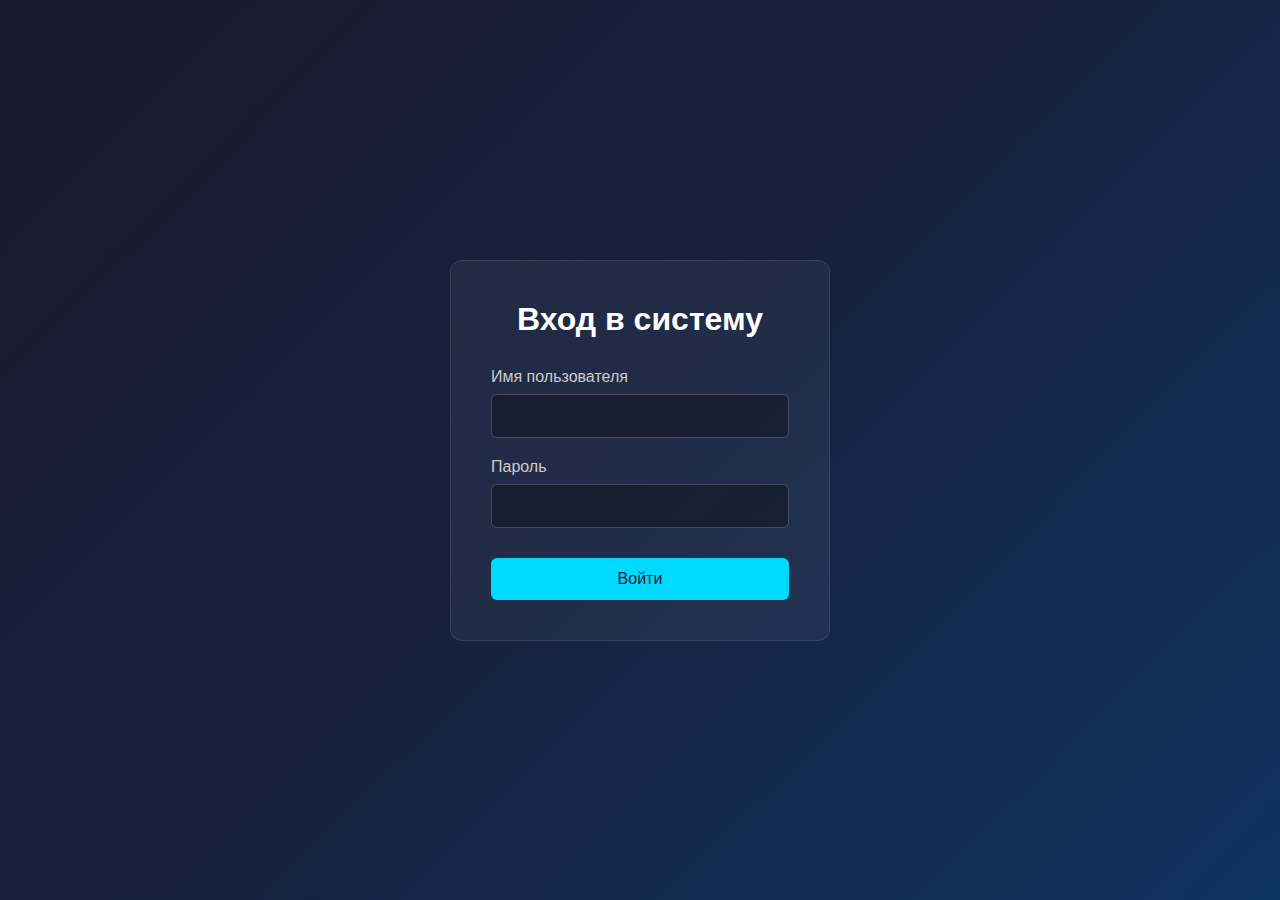
<file: index.html>
<!DOCTYPE html>
<html lang="ru">
<head>
  <meta charset="UTF-8">
  <meta name="viewport" content="width=device-width, initial-scale=1.0">
  <title>Вход в систему</title>
  <link rel="stylesheet" href="/static/css/style.css">
</head>
<body>
  <div class="login-page">
    <div class="login-box">
      <h1>Вход в систему</h1>
      <div id="message" class="message hidden"></div>
      <form id="loginForm">
        <div class="form-group">
          <label for="name">Имя пользователя</label>
          <input type="text" id="name" name="name" required>
        </div>
        <div class="form-group">
          <label for="password">Пароль</label>
          <input type="password" id="password" name="password" required>
        </div>
        <button type="submit" class="btn btn-primary">Войти</button>
      </form>
    </div>
  </div>
  <script src="/static/js/api.js"></script>
  <script>
    if (isLoggedIn()) {
      window.location.href = '/dashboard.html';
    }
    document.getElementById('loginForm').addEventListener('submit', async (e) => {
      e.preventDefault();
      const msg = document.getElementById('message');
      msg.className = 'message hidden';
      const name = document.getElementById('name').value.trim();
      const password = document.getElementById('password').value;
      const result = await login(name, password);
      if (result.success) {
        window.location.href = '/dashboard.html';
      } else {
        msg.textContent = result.message || 'Ошибка входа';
        msg.className = 'message error';
      }
    });
  </script>
</body>
</html>
</file>
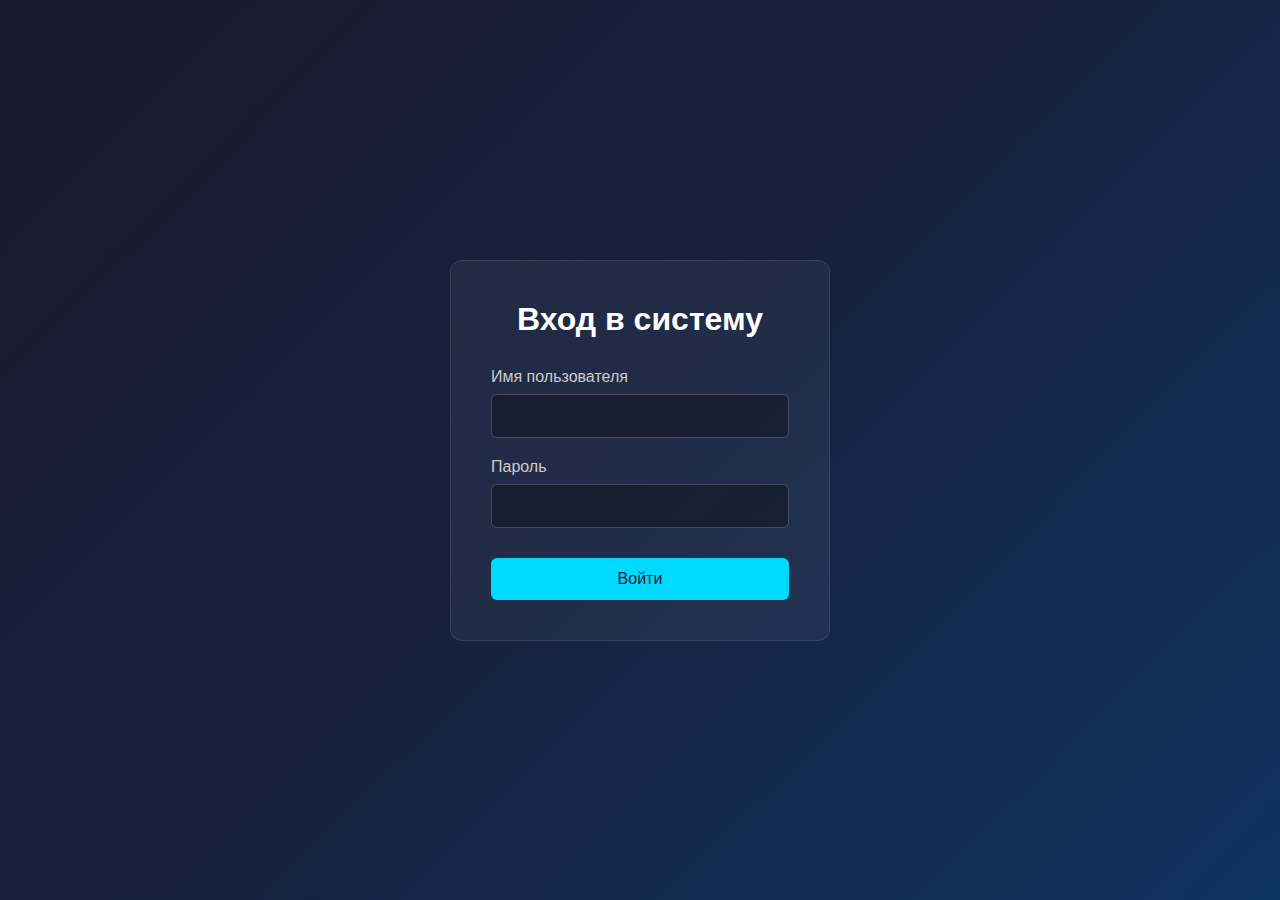
<file: dashboard.html>
<!DOCTYPE html>
<html lang="ru">
<head>
  <meta charset="UTF-8">
  <meta name="viewport" content="width=device-width, initial-scale=1.0">
  <title>Панель управления</title>
  <link rel="stylesheet" href="/static/css/style.css">
</head>
<body>
  <header>
    <nav>
      <div>
        <a href="/dashboard.html">Главная</a>
        <a href="/workers.html">Сотрудники</a>
        <a href="/departments.html">Отделы</a>
        <a href="/equipment.html">Оборудование</a>
        <a href="/records.html">Выдача</a>
        <a href="/reports.html">Отчёты</a>
      </div>
      <div>
        <span class="user-info" id="userInfo"></span>
        <button class="logout-btn" onclick="logout()">Выход</button>
      </div>
    </nav>
  </header>
  <div class="container">
    <div class="card">
      <h2>Добро пожаловать</h2>
      <p id="welcomeText">Вы вошли в систему учёта оборудования.</p>
    </div>
    <div class="card">
      <h2>Быстрые ссылки</h2>
      <p><a href="/workers.html" >Сотрудники</a> — просмотр и управление сотрудниками отдела</p>
      <p><a href="/departments.html">Отделы</a> — список отделов организации</p>
      <p><a href="/equipment.html">Оборудование</a> — каталог оборудования</p>
      <p><a href="/records.html">Выдача</a> — оформление выдачи оборудования</p>
      <p><a href="/reports.html">Отчёты</a> — экспорт отчётов в PDF</p>
    </div>
  </div>
  <script src="/static/js/api.js"></script>
  <script>
    requireAuth();
    const user = getCurrentUser();
    document.getElementById('userInfo').textContent = user?.name ? user.name + ' (' + (user.jobtitle || '') + ')' : '';
    if (user?.name) {
      document.getElementById('welcomeText').textContent = user.name + ', вы вошли в систему учёта оборудования.';
    }
  </script>
</body>
</html>
</file>
<file: static/css/style.css>
* {
  margin: 0;
  padding: 0;
  box-sizing: border-box;
}

body {
  font-family: 'Segoe UI', Tahoma, Geneva, Verdana, sans-serif;
  background: linear-gradient(135deg, #1a1a2e 0%, #16213e 50%, #0f3460 100%);
  min-height: 100vh;
  color: #e8e8e8;
}

.container {
  max-width: 1200px;
  margin: 0 auto;
  padding: 20px;
}

/* Header / Nav */
header {
  background: rgba(0, 0, 0, 0.3);
  padding: 15px 20px;
  margin-bottom: 30px;
  border-bottom: 1px solid rgba(255, 255, 255, 0.1);
}

nav {
  display: flex;
  justify-content: space-between;
  align-items: center;
  flex-wrap: wrap;
  gap: 15px;
}

nav a {
  color: #00d9ff;
  text-decoration: none;
  padding: 8px 16px;
  border-radius: 6px;
  transition: background 0.2s;
}

nav a:hover {
  background: rgba(0, 217, 255, 0.2);
}

nav .user-info {
  color: #aaa;
  font-size: 0.9em;
}

a {
  /* text-decoration: none; */
  color: #fff;
}

/* Login page */
.login-page {
  display: flex;
  justify-content: center;
  align-items: center;
  min-height: 100vh;
}

.login-box {
  background: rgba(255, 255, 255, 0.05);
  border: 1px solid rgba(255, 255, 255, 0.1);
  border-radius: 12px;
  padding: 40px;
  width: 100%;
  max-width: 380px;
}

.login-box h1 {
  text-align: center;
  margin-bottom: 30px;
  color: #fff;
}

.form-group {
  margin-bottom: 20px;
}

.form-group label {
  display: block;
  margin-bottom: 8px;
  color: #ccc;
}

.form-group input {
  width: 100%;
  padding: 12px 15px;
  border: 1px solid rgba(255, 255, 255, 0.2);
  border-radius: 6px;
  background: rgba(0, 0, 0, 0.3);
  color: #fff;
  font-size: 1em;
}

.form-group input:focus {
  outline: none;
  border-color: #00d9ff;
}

.btn {
  display: inline-block;
  padding: 12px 24px;
  border: none;
  border-radius: 6px;
  cursor: pointer;
  font-size: 1em;
  transition: opacity 0.2s;
}

.btn:hover {
  opacity: 0.9;
}

.btn-primary {
  background: #00d9ff;
  color: #1a1a2e;
  width: 100%;
  margin-top: 10px;
}

.btn-secondary {
  background: rgba(255, 255, 255, 0.15);
  color: #fff;
}

.btn-danger {
  background: #e74c3c;
  color: #fff;
}

/* Cards / Content */
.card {
  background: rgba(255, 255, 255, 0.05);
  border: 1px solid rgba(255, 255, 255, 0.1);
  border-radius: 10px;
  padding: 25px;
  margin-bottom: 20px;
}

.card h2 {
  margin-bottom: 20px;
  color: #fff;
  font-size: 1.3em;
}

/* Tables */
table {
  width: 100%;
  border-collapse: collapse;
}

table th,
table td {
  padding: 12px 15px;
  text-align: left;
  border-bottom: 1px solid rgba(255, 255, 255, 0.1);
}

table th {
  background: rgba(0, 0, 0, 0.2);
  color: #00d9ff;
  font-weight: 600;
}

table tr:hover {
  background: rgba(255, 255, 255, 0.03);
}

/* Messages */
.message {
  padding: 12px 15px;
  border-radius: 6px;
  margin-bottom: 20px;
}

.message.error {
  background: rgba(231, 76, 60, 0.2);
  border: 1px solid #e74c3c;
}

.message.success {
  background: rgba(46, 204, 113, 0.2);
  border: 1px solid #2ecc71;
}

/* Forms inline */
.form-inline {
  display: flex;
  gap: 10px;
  flex-wrap: wrap;
  margin-bottom: 20px;
}

.form-inline input,
.form-inline select {
  padding: 10px 14px;
  border: 1px solid rgba(255, 255, 255, 0.2);
  border-radius: 6px;
  background: rgba(0, 0, 0, 0.3);
  color: #fff;
}

/* Logout */
.logout-btn {
  background: transparent;
  border: 1px solid #e74c3c;
  color: #e74c3c;
  padding: 6px 12px;
  border-radius: 6px;
  cursor: pointer;
  font-size: 0.9em;
}

.logout-btn:hover {
  background: rgba(231, 76, 60, 0.2);
}

/* Reports */
.report-form {
  margin-bottom: 25px;
}

.report-form input {
  padding: 10px 14px;
  margin-right: 10px;
  border: 1px solid rgba(255, 255, 255, 0.2);
  border-radius: 6px;
  background: rgba(0, 0, 0, 0.3);
  color: #fff;
}

.error-text {
  color: #e74c3c;
  font-size: 0.9em;
  margin-top: 5px;
}

.hidden {
  display: none;
}
</file>
